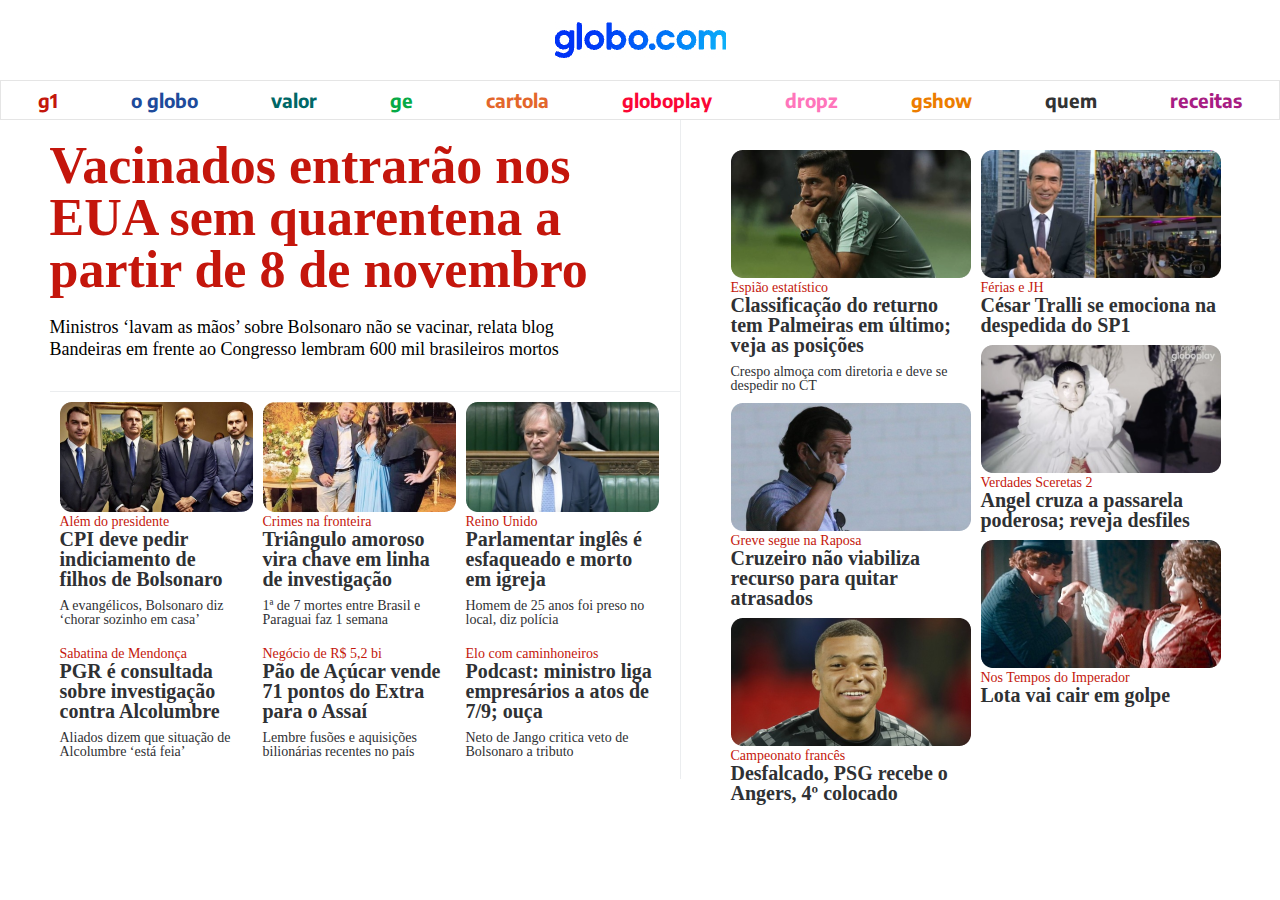
<file: index.html>
<!DOCTYPE html>
<html lang="pt-br">
<head>
    <meta charset="UTF-8">
    <meta http-equiv="X-UA-Compatible" content="IE=edge">
    <meta name="viewport" content="width=device-width, initial-scale=1.0">

    <link rel="stylesheet" href="/css/reset.css">
    <link rel="stylesheet" href="/css/style.css">
    
    <title>Globo.com</title>
</head>
<body>
    <div class="logo">
        <img class="imagem" src="/img/logo.png"/>
    </div>
    <div class="menu">
        <div class="g1"><a href="https://www.google.com/" target="_blank">g1</a></div>
        <div class="globo"><a href="https://www.google.com/" target="_blank">o globo</a></div>
        <div class="valor"><a href="https://www.google.com/" target="_blank">valor</a></div>
        <div class="ge"><a href="https://www.google.com/" target="_blank">ge</a></div>
        <div class="cartola"><a href="https://www.google.com/" target="_blank">cartola</a></div>
        <div class="globoplay"><a href="https://www.google.com/" target="_blank">globoplay</a></div>
        <div class="dropz"><a href="https://www.google.com/" target="_blank">dropz</a></div>
        <div class="gshow"><a href="https://www.google.com/" target="_blank">gshow</a></div>
        <div class="quem"><a href="https://www.google.com/" target="_blank">quem</a></div>
        <div class="receitas"><a href="https://www.google.com/" target="_blank">receitas</a></div>
    </div>
    <div class="container">
        <div class="materias-side">
            <div class="materia-principal">
                <h1 class="titulo-material-prin"><a href="https://www.google.com/" target="_blank">Vacinados entrarão nos EUA sem quarentena a partir de 8 de novembro</h1>
                <h2 class="subtitulo">Ministros ‘lavam as mãos’ sobre Bolsonaro não se vacinar, relata blog<br>
                Bandeiras em frente ao Congresso lembram 600 mil brasileiros mortos</a></h2>
            </div>
            <div class="barra"></div>
            <div class="materias">
                <div class="materias-quadros">
                    <img class="img-materia" src="/img/filhos.png"/>
                    <h3 class="titulo1">Além do presidente</h3>
                    <h1 class="titulo2">CPI deve pedir<br>indiciamento de<br>filhos de Bolsonaro</h1>
                    <h2 class="titulo3">A evangélicos, Bolsonaro diz ‘chorar sozinho em casa’</h2>
                </div>
                <div class="materias-quadros">
                    <img class="img-materia" src="/img/triangulo.png"/>
                    <h3 class="titulo1">Crimes na fronteira</h3>
                    <h1 class="titulo2">Triângulo amoroso<br>vira chave em linha<br>de investigação</h1>
                    <h2 class="titulo3">1ª de 7 mortes entre Brasil e Paraguai faz 1 semana</h2>
                </div>
                <div class="materias-quadros">
                    <img class="img-materia" src="/img/david.png"/>
                    <h3 class="titulo1">Reino Unido</h3>
                    <h1 class="titulo2">Parlamentar inglês é<br>esfaqueado e morto<br>em igreja</h1>
                    <h2 class="titulo3">Homem de 25 anos foi preso no local, diz polícia</h2>
                </div>
                <div class="materias-quadros">
                    <h3 class="titulo1">Sabatina de Mendonça</h3>
                    <h1 class="titulo2">PGR é consultada<br>sobre investigação<br>contra Alcolumbre</h1>
                    <h2 class="titulo3">Aliados dizem que situação de Alcolumbre ‘está feia’</h2>
                </div>
                <div class="materias-quadros">
                    <h3 class="titulo1">Negócio de R$ 5,2 bi</h3>
                    <h1 class="titulo2">Pão de Açúcar vende 71 pontos do Extra para o Assaí</h1>
                    <h2 class="titulo3">Lembre fusões e aquisições bilionárias recentes no país</h2>
                </div>
                <div class="materias-quadros">                  
                    <h3 class="titulo1">Elo com caminhoneiros</h3>
                    <h1 class="titulo2">Podcast: ministro liga empresários a atos de 7/9; ouça</h1>
                    <h2 class="titulo3">Neto de Jango critica veto de Bolsonaro a tributo</h2>
                </div>
            </div>
        </div>
        <div class="barra-meio"></div>
        <div class="side-bar">
            <div class="side-materia1">
                <div class="materias-quadros-side">
                    <img class="img" src="/img/jogador.png"/>
                    <h3 class="titulo1">Espião estatístico</h3>
                    <h1 class="titulo2">Classificação do returno<br>tem Palmeiras em último;<br>veja as posições
                    </h1>
                    <h2 class="titulo3">Crespo almoça com diretoria e deve se despedir no CT</h2>
                </div>
                <div class="materias-quadros-side">
                    <img class="img-materia" src="/img/pablo.png"/>
                    <h3 class="titulo1">Greve segue na Raposa</h3>
                    <h1 class="titulo2">Cruzeiro não viabiliza recurso para quitar atrasados
                    </h1>
                </div>
                <div class="materias-quadros-side">
                    <img class="img-materia" src="/img/psg.png"/>
                    <h3 class="titulo1">Campeonato francês</h3>
                    <h1 class="titulo2">Desfalcado, PSG recebe o Angers, 4º colocado
                    </h1>
                </div>
            </div>
            <div class="side-materia2">
                <div class="materias-quadros-side">
                    <img class="img-materia" src="/img/jornal.png"/>
                    <h3 class="titulo1">Férias e JH</h3>
                    <h1 class="titulo2">César Tralli se emociona na despedida do SP1</h1>
                </div>
                <div class="materias-quadros-side">
                    <img class="img-materia" src="/img/verdades.png"/>
                    <h3 class="titulo1">Verdades Sceretas 2</h3>
                    <h1 class="titulo2">Angel cruza a passarela poderosa; reveja desfiles</h1>
                </div>
                <div class="materias-quadros-side">
                    <img class="img-materia" src="/img/nos-tempos.png"/>
                    <h3 class="titulo1">Nos Tempos do Imperador</h3>
                    <h1 class="titulo2">Lota vai cair em golpe</h1>
                </div>

            </div>
        </div>
    </div>
</body>
</html>
</file>
<file: css/style.css>
/*logo*/

@import url('https://fonts.googleapis.com/css2?family=Encode+Sans:wght@100;200;300;400;500;600;700&display=swap');

body{
    box-sizing: border-box;
    margin: 0px;
}
.logo{
    display: flex;
    justify-content: center;
    align-items: center;
    margin-top: 22px;
}

.imagem {
    width: 171px;
    height: 36px;
}

/*Menu*/
    
.menu, .menu-mobile{
    height: 40px;
    margin-top: 22px;

    display: flex;
    justify-content: space-around;
    align-items: center;

    font-family: 'Encode Sans', sans-serif;
    font-size: 19px;
    font-weight: 700;

    border: 1px solid #E5E5E5;
}

@media (max-width:600px){
    .menu{
        display: none;
    }
}

@media (min-width:600px){
    .menu-mobile{
        display: none;
    }
}

.g1{
    color:#C3170C ;
    width: auto;
   
}
.globo{
    color: #1E4B9B;
}
.valor{
    color: #006766;
}
.ge{
color: #07AA47;
width: auto;
}
.cartola{
    color: #E3662B;
}
.globoplay{
    color: #FB0735;
}
.dropz{
    color: #FF75BB;
}
.gshow{
    color: #EC7D00;
    width: auto;
}
.quem{
    color: #323333;
}
.receitas{
    color: #A81D83;
    
}
.videos{
    color: blue;
    width: auto;
    
}
.tech{
    color: blue;
    width: auto;
    
}


/* conteudos */

.container{
    display: flex;
    justify-content: center;

    
}

.materia-principal{
    width: 540px;
    height: 251px;
    
    font-weight: 700;
    margin-top: 20px;

  
}
.materias{
    width: 630px;
    height: auto;
   
    display: flex;
    flex-wrap: wrap;


}
.side-bar{
    width: auto;
    height: 600px;
    

    display: flex;

}



.side-bar{
    margin-left: 50px;
}

.titulo-material-prin{
    font-size: 52px;
    color: #C4160C;
}

.subtitulo{
    font-size: 18px;
    margin-top: 20px;
    line-height: 22px;
    font-weight: 500;
}

.titulo1{
    font-size: 14px;
    color:#C4170C ;
    font-weight: 500;
}
.titulo2{
    font-size: 20px;
    color:#2F3134 ;
    font-weight: 700;
}
.titulo3{
    font-size: 14px;
    color:#2F3134 ;
    font-weight: 400;
    margin-top: 10px;
}
        

.materias-quadros{
   
    width: 193px;
    margin-bottom: 20px;
    margin-left: 10px;
    border-radius: 5px;
}

.barra-meio{
    background-color: #EBEDEF;
    width: 1px;
    height: auto;
}

.barra{
    width: auto;
    height: 1px;
    background-color: #EBEDEF;
    margin-bottom: 10px;
}

.side-materia1{
    width: 250px;
    height: 700px;

    margin-top: 20px;
}
.side-materia2{
    width: 250px;
    height: auto;
    margin-top: 20px;
}

.materias-quadros-side{
    width: 240px;
    margin-top: 10px;
}

a {
    text-decoration: none;
   
}
a { 
    color: inherit;
 } 
 
.menu a:hover{
    font-size: 30px;
}

@media (max-width:600px){
    
    .container, .materias, .side-bar{
        display: flex;
        flex-direction: column;
        
        width: auto;
    }
    .side-bar{
         margin-left: 10px;
    }
    .titulo-material-prin{
        font-size: 20px;
        width: auto;
    }
    .materia-principal{
        width: 100%;
        height: auto;
        
    }

    .materias{
        width: auto;
        height: auto;
        
    }
   .menu{
    margin-left: 0;
    
   }

   .menu-mobile{
    width: auto;
   }
}
</file>
